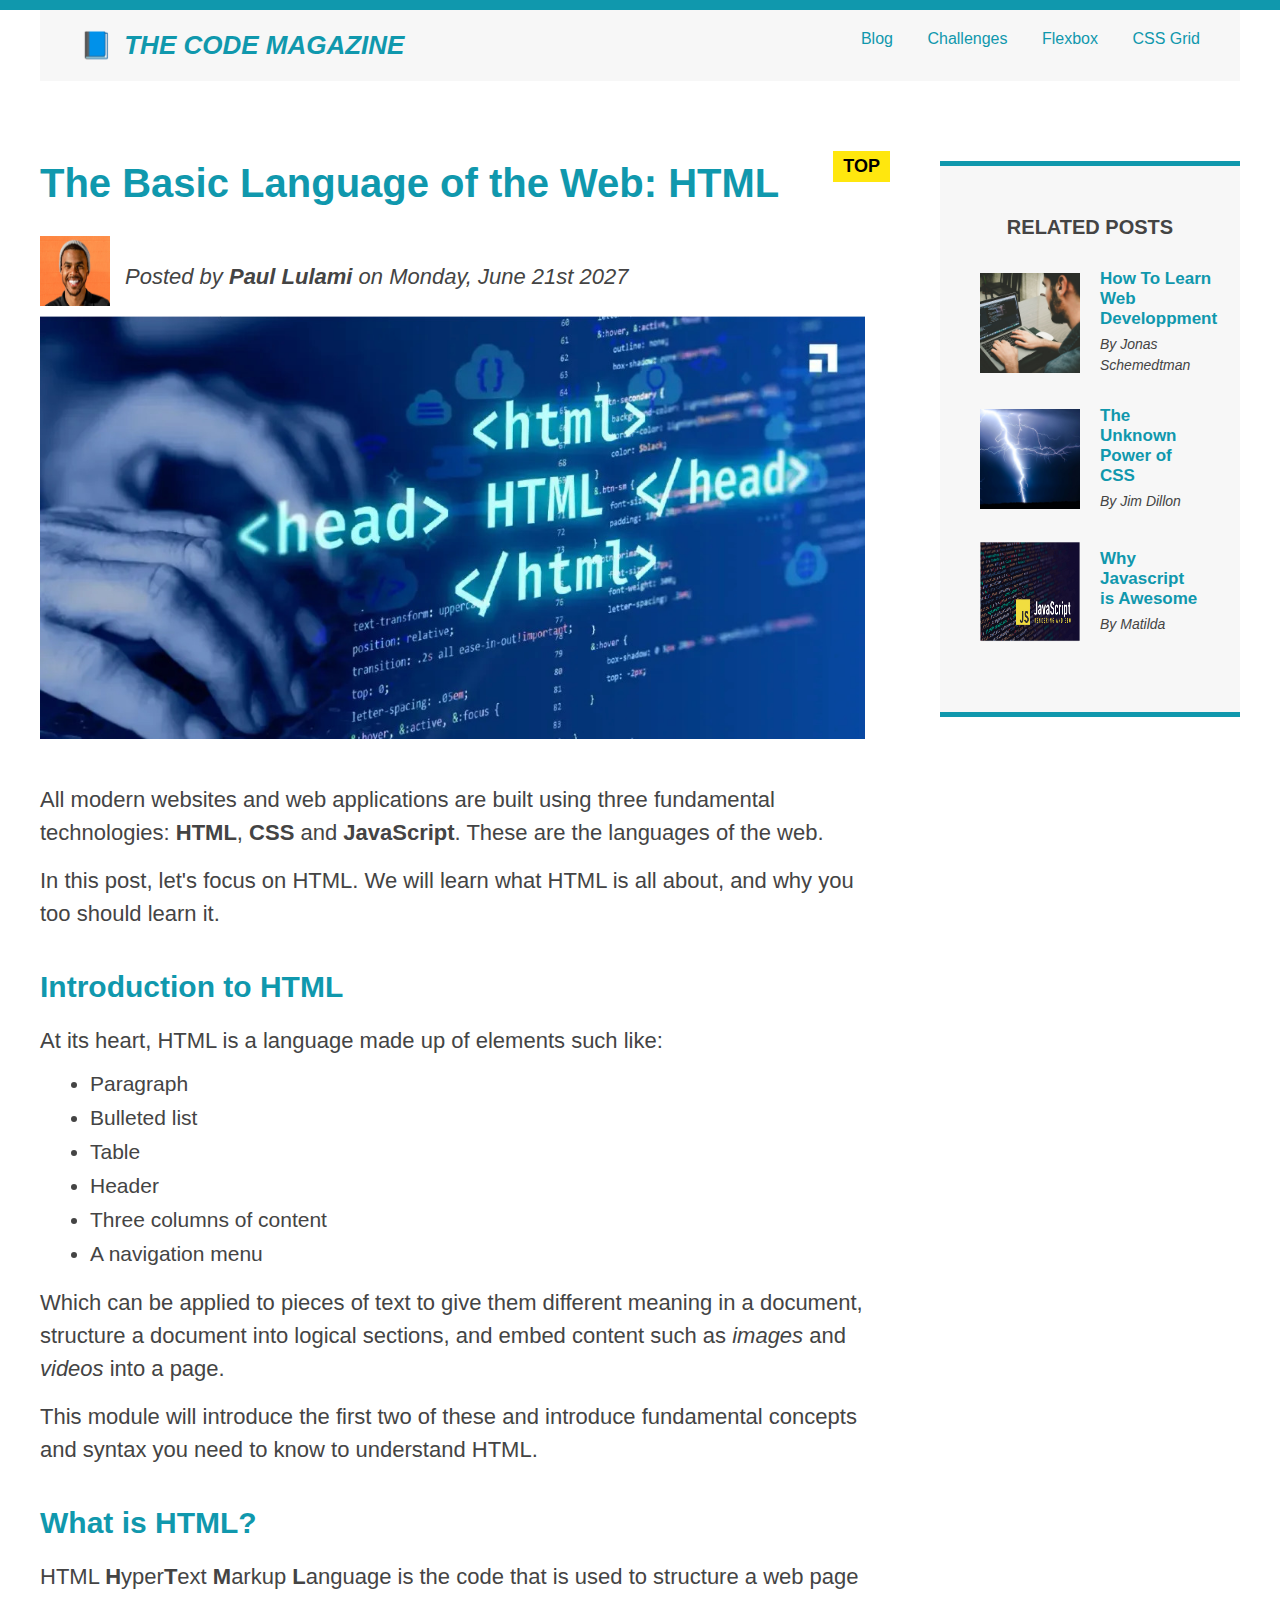
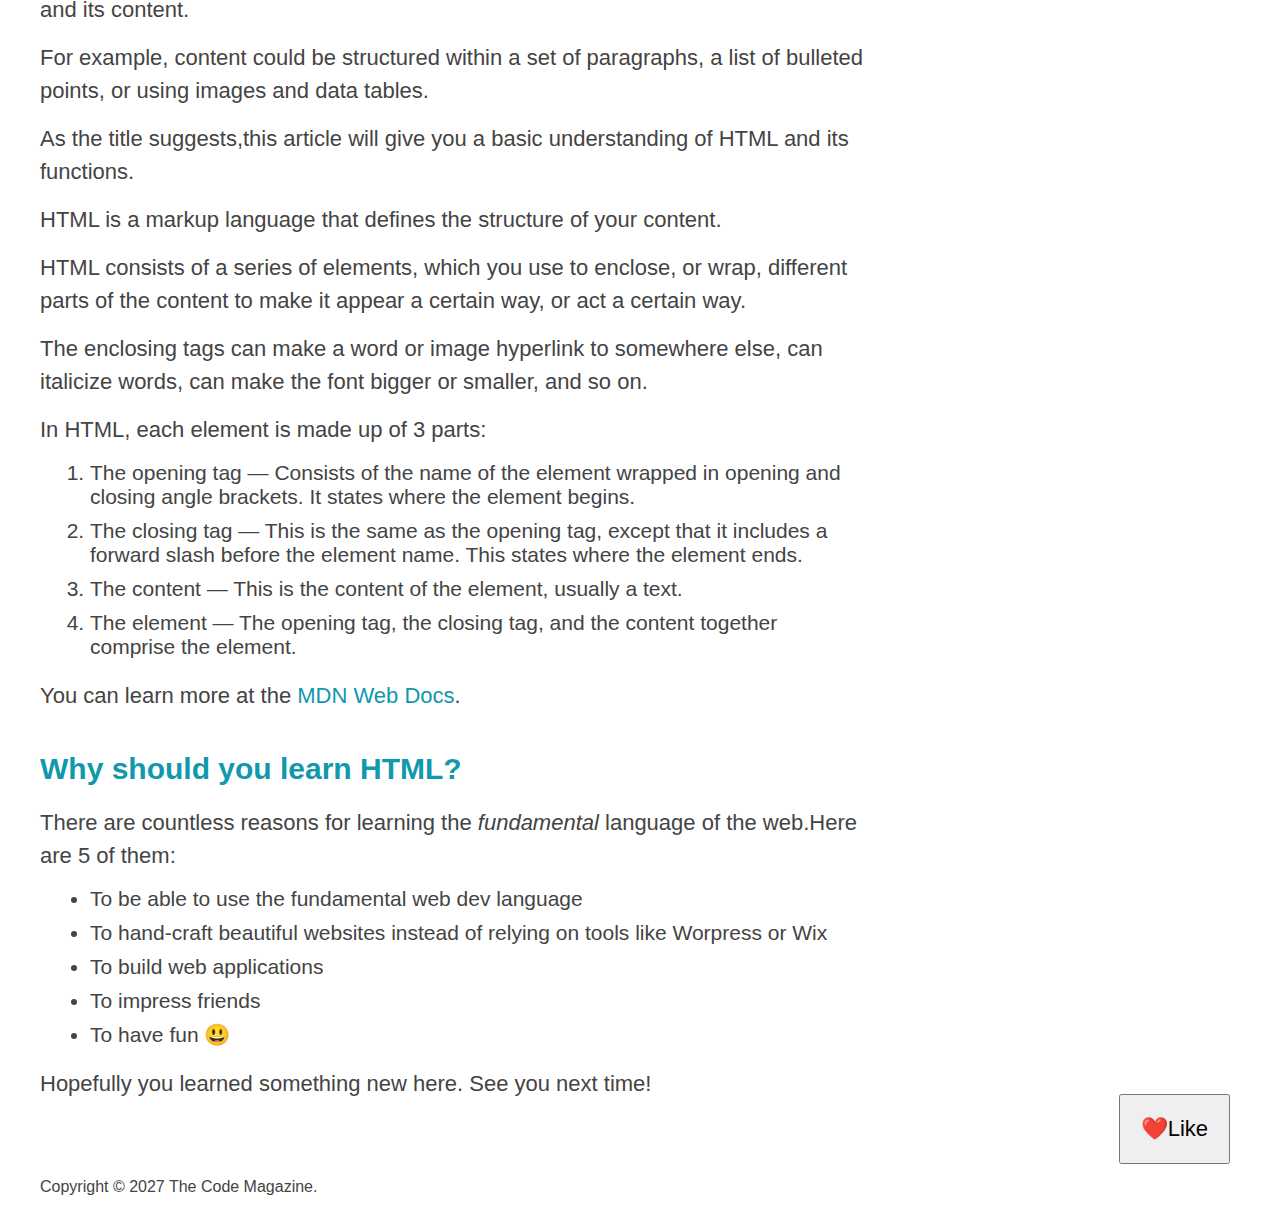
<file: index.html>
<!DOCTYPE html>
<html lang="en-US">
  <head>
    <meta charset="UTF-16BE" />
    <meta name="viewport" content="width=device-width" />
    <title>The Basic Language of Web</title>
    <link rel="stylesheet" href="style.css" />
  </head>
  <body>
    <div class="container">
      <header class="main-header clearfix">
        <h1>📘 The Code Magazine</h1>
        <nav>
          <a href="blog.html">Blog</a>
          <a
            href="~/Project/web-design/project/portfolio/portfolio1/CHALLENGE/chucks.html"
            >Challenges</a
          >
          <a href="flexbox.html">Flexbox</a>
          <a href="css-grid.html">CSS Grid</a>
        </nav>
      </header>

      <article>
        <header class="post-header">
          <h2>The Basic Language of the Web: HTML</h2>

          <div class="author-box">
            <img
              src="Images-html/blogger.jpg"
              width="70"
              height="70"
              alt="post-image"
              class="post-author"
            />

            <p id="author" class="author">
              Posted by <strong>Paul Lulami</strong> on Monday, June 21st 2027
            </p>
          </div>

          <img
            src="Images-html/html-code-on-screen.jpg"
            width="700"
            height="300"
            alt="HTML code"
            class="post-image"
          />
        </header>
        <p>
          All modern websites and web applications are built using three
          fundamental technologies: <strong>HTML</strong>,
          <strong>CSS</strong> and <strong>JavaScript</strong>. These are the
          languages of the web.
        </p>

        <p>
          In this post, let's focus on HTML. We will learn what HTML is all
          about, and why you too should learn it.
        </p>

        <h3>Introduction to HTML</h3>

        <p>At its heart, HTML is a language made up of elements such like:</p>
        <ul>
          <li>Paragraph</li>
          <li>Bulleted list</li>
          <li>Table</li>
          <li>Header</li>
          <li>Three columns of content</li>
          <li>A navigation menu</li>
        </ul>

        <p>
          Which can be applied to pieces of text to give them different meaning
          in a document, structure a document into logical sections, and embed
          content such as <em>images</em> and
          <em>videos</em>
          into a page.
        </p>

        <p>
          This module will introduce the first two of these and introduce
          fundamental concepts and syntax you need to know to understand HTML.
        </p>

        <h3>What is HTML?</h3>

        <p>
          HTML <strong>H</strong>yper<strong>T</strong>ext
          <strong>M</strong>arkup <strong>L</strong>anguage is the code that is
          used to structure a web page and its content.
        </p>

        <p>
          For example, content could be structured within a set of paragraphs, a
          list of bulleted points, or using images and data tables.
        </p>

        <p>
          As the title suggests,this article will give you a basic understanding
          of HTML and its functions.
        </p>

        <p>
          HTML is a markup language that defines the structure of your content.
        </p>

        <p>
          HTML consists of a series of elements, which you use to enclose, or
          wrap, different parts of the content to make it appear a certain way,
          or act a certain way.
        </p>
        <p>
          The enclosing tags can make a word or image hyperlink to somewhere
          else, can italicize words, can make the font bigger or smaller, and so
          on.
        </p>
        <p>In HTML, each element is made up of 3 parts:</p>

        <ol>
          <li>
            The opening tag &mdash; Consists of the name of the element wrapped
            in opening and closing angle brackets. It states where the element
            begins.
          </li>
          <li>
            The closing tag &mdash; This is the same as the opening tag, except
            that it includes a forward slash before the element name. This
            states where the element ends.
          </li>
          <li>
            The content &mdash; This is the content of the element, usually a
            text.
          </li>
          <li>
            The element &mdash; The opening tag, the closing tag, and the
            content together comprise the element.
          </li>
        </ol>

        <p>
          You can learn more at the
          <a
            href="https://developer.mozilla.org/en-US/docs/Web/HTML"
            target="_blank"
            >MDN Web Docs</a
          >.
        </p>

        <h3>Why should you learn HTML?</h3>

        <p>
          There are countless reasons for learning the
          <em>fundamental</em> language of the web.Here are 5 of them:
        </p>

        <ul>
          <li>To be able to use the fundamental web dev language</li>
          <li>
            To hand-craft beautiful websites instead of relying on tools like
            Worpress or Wix
          </li>
          <li>To build web applications</li>
          <li>To impress friends</li>
          <li>To have fun 😃</li>
        </ul>

        <p>Hopefully you learned something new here. See you next time!</p>
      </article>
      <aside>
        <h4>Related Posts</h4>
        <ul class="related">
          <li class="related-post">
            <img
              src="Images-html/related-1.jpg"
              width="100"
              height="100"
              alt="Person programming"
            />
            <div>
              <a href="#" class="related-link">How To Learn Web Developpment</a>
              <p class="related-author">By Jonas Schemedtman</p>
            </div>
          </li>

          <li class="related-post">
            <img
              src="Images-html/related-2.jpg"
              width="100"
              height="100"
              alt="Thunder css"
            />
            <div>
              <a href="#" class="related-link">The Unknown Power of CSS</a>
              <p class="related-author">By Jim Dillon</p>
            </div>
          </li>

          <li class="related-post">
            <img
              src="Images-html/javascript-code-on-screen.jpg"
              width="100"
              height="100"
              alt="Javascript SEO"
            />
            <div>
              <a href="#" class="related-link">Why Javascript is Awesome</a>
              <p class="related-author">By Matilda</p>
            </div>
          </li>
        </ul>
      </aside>
      <!-- </div> -->
      <footer>
        <p id="copyright">Copyright &copy; 2027 The Code Magazine.</p>
      </footer>
    </div>
    <button>❤️Like</button>
  </body>
</html>
</file>
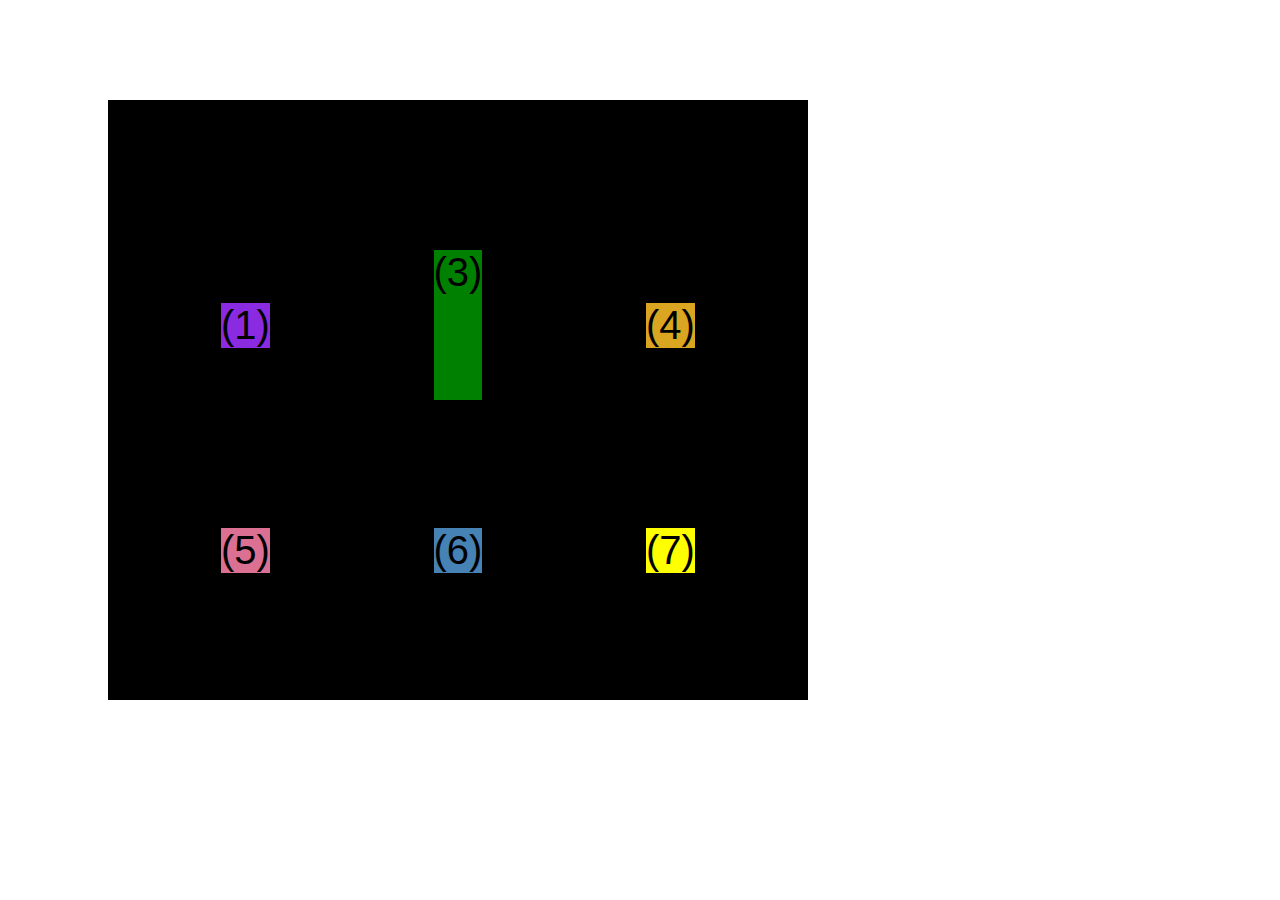
<file: css-grid.html>
<!DOCTYPE html>
<html lang="en">
  <head>
    <meta charset="UTF-8" />
    <meta http-equiv="X-UA-Compatible" content="IE=edge" />
    <meta name="viewport" content="width=device-width, initial-scale=1.0" />
    <title>CSS Grid</title>
    <style>
      .el--1 {
        background-color: blueviolet;
      }
      .el--2 {
        background-color: orangered;
      }
      .el--3 {
        background-color: green;
        height: 150px;
      }
      .el--4 {
        background-color: goldenrod;
      }
      .el--5 {
        background-color: palevioletred;
      }
      .el--6 {
        background-color: steelblue;
      }
      .el--7 {
        background-color: yellow;
      }
      .el--8 {
        background-color: crimson;
      }

      .el--8 {
        grid-column: 2/3;
        grid-row: 1/2;
      }

      .el--2 {
        /* grid-column: 1/2;
        grid-row: 2/3; */

        /* grid-column: 1/4; */
        grid-column: 2/-1;
        grid-row: 2;
      }

      .container--1 {
        /* STARTER */
        font-family: sans-serif;
        background-color: #ddd;
        font-size: 23px;
        margin: 40px;

        /* CSS GRID */
        /* display: grid; */
        display: none;

        /* grid-template-columns: 200px 100px 1fr 1fr; */
        grid-template-rows: 300px 200px;

        /* grid-template-columns: 3fr 1fr 1fr 1fr; */
        grid-template-columns: repeat(4, 1fr);
        grid-template-rows: 1fr 1fr;
        /* grid-template-rows: repeat (3, 1fr); */

        /* gap: 30px; */
        column-gap: 10px;
        row-gap: 40px;
      }

      .container--2 {
        /* STARTER */

        font-family: sans-serif;
        background-color: black;
        font-size: 40px;
        margin: 100px;

        width: 700px;
        height: 600px;
        gap: 50px;

        /* CSS GRID */
        display: grid;
        grid-template-columns: 125px 200px 125px;
        grid-template-rows: 250px 100px;

        /* Aligning grid items inside the container:
        distriute empty space */

        justify-content: center;

        /* Align grid items vetically */
        align-content: center;

        /* Align grid items INSIDE cells: 
        moving items inside around inside the cells  */

        justify-items: center;
        align-items: center;
      }
    </style>
  </head>
  <body>
    <div class="container--1">
      <div class="el el--1">(1) HTML</div>
      <div class="el el--2">(2) and</div>
      <div class="el el--3">(3) CSS</div>
      <div class="el el--4">(4) are</div>
      <div class="el el--5">(5) amazing</div>
      <div class="el el--6">(6) languages</div>
      <div class="el el--7">(7) to</div>
      <div class="el el--8">(8) learn</div>
    </div>

    <div class="container--2">
      <div class="el el--1">(1)</div>
      <div class="el el--3">(3)</div>
      <div class="el el--4">(4)</div>
      <div class="el el--5">(5)</div>
      <div class="el el--6">(6)</div>
      <div class="el el--7">(7)</div>
    </div>
  </body>
</html>
</file>
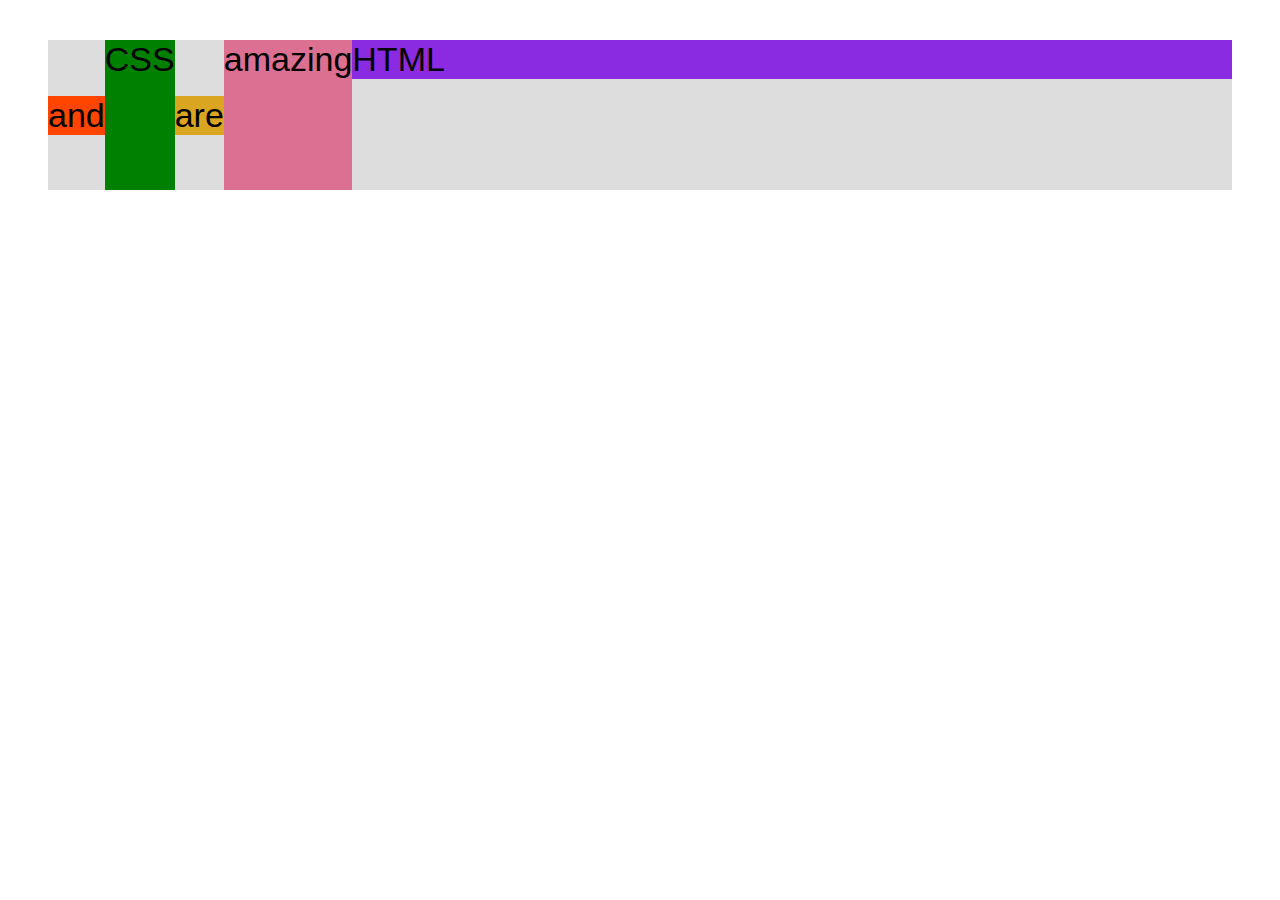
<file: flexbox.html>
<!DOCTYPE html>
<html lang="en">
  <head>
    <meta charset="UTF-8" />
    <meta http-equiv="X-UA-Compatible" content="IE=edge" />
    <meta name="viewport" content="width=device-width, initial-scale=1.0" />
    <title>Flexbox</title>
    <style>
      .el--1 {
        background-color: blueviolet;
      }
      .el--2 {
        background-color: orangered;
      }
      .el--3 {
        background-color: green;
        height: 150px;
      }
      .el--4 {
        background-color: goldenrod;
      }
      .el--5 {
        background-color: palevioletred;
      }
      .el--6 {
        background-color: steelblue;
      }
      .el--7 {
        background-color: yellow;
      }
      .el--8 {
        background-color: crimson;
      }

      .container {
        /* STARTER */
        font-family: sans-serif;
        background-color: #ddd;
        font-size: 34px;
        margin: 40px;
        /* gap: 40px; */

        /* FLEXBOX */
        display: flex;
        align-items: center;
        justify-content: flex-start;
      }

      .el {
        /* DEFAULTS */
        /* flex-grow: 0;
        flex-shrink: 1;
        flex-basis: auto; */

        /* flex-basis: 200px; */
        flex-shrink: 0;
        /* flex-grow: 1; */
      }
      .el--1 {
        align-self: flex-start;
        order: 2;
        flex-grow: 1;
      }

      .el--5 {
        align-self: stretch;
        order: 1;
      }

      .el--6 {
        order: -1;
      }
    </style>
  </head>
  <body>
    <div class="container">
      <div class="el el--1">HTML</div>
      <div class="el el--2">and</div>
      <div class="el el--3">CSS</div>
      <div class="el el--4">are</div>
      <div class="el el--5">amazing</div>
      <!-- <div class="el el--6">languages</div>
      <div class="el el--7">to</div>
      <div class="el el--8">learn</div> -->
    </div>
  </body>
</html>
</file>
<file: style.css>
/* Global Reset with Universal Selector */

/* FLOATS DESIGN */

* {
  margin: 0;
  padding: 0;
  box-sizing: border-box;
}

body {
  color: #444;
  font-family: sans-serif;
  border-top: 10px solid #1098ad;
  position: relative;
}

/* Color Headings */
h1,
h2,
h3 {
  color: #1098ad;
}

/* Box heading h1 */
h1 {
  font-size: 26px;
  text-transform: uppercase;
  font-style: italic;
  float: left;
}

/* styling Pseudo-elements*/
h1::first-letter {
  font-style: normal;
  margin-right: 5px;
}

/* Box heading h2 */
h2 {
  font-size: 40px;
  margin-bottom: 30px;
  position: relative;
}

/* THE PSEUDO-AFTER AND BEFORE ELEMENT */
h2::after {
  content: "TOP";
  background-color: #ffe70e;
  color: #000;
  font-size: 18px;
  padding: 5px 10px;
  position: absolute;
  /* display: inline-block; */
  right: -25px;
  top: -10px;
}
/* Box heading h3 */
h3 {
  font-size: 30px;
  margin-top: 40px;
  margin-bottom: 20px;
}

/* Box heading h4 */
h4 {
  font-size: 20px;
  margin-bottom: 30px;
  text-transform: uppercase;
  text-align: center;
}

/* Paragraph Box */
p {
  font-size: 22px;
  line-height: 1.5;
  margin-bottom: 15px;
}

/* Aside Article Element */

/* FLOAT DESIGN */
aside {
  background-color: #f7f7f7;
  border-top: 5px solid #1098ad;
  border-bottom: 5px solid #1098ad;
  padding: 50px 40px;
  align-self: start;
}

footer {
  /* CSS GRID */
  grid-column: 1/-1;
}

/* Links Box  */

a:link {
  color: #1098ad;
  text-decoration: none;
}

a:visited {
  color: #1098ad;
}

a:hover {
  color: #5d09edad;
  font-weight: bold;
  text-decoration: underline #5d09edad;
}

a:active {
  background-color: #0000;
  font-style: italic;
}

/* Box of List Elements */
li {
  font-size: 21px;
  margin-bottom: 10px;
}

li:last-child {
  margin-bottom: 0;
}

/* Ordered and Unordered elements */
ul,
ol {
  margin-left: 50px;
  margin-bottom: 20px;
}

/* Style the navigation semantic element */
nav a:link {
  margin-right: 30px;
  /* margin-top: 10px; */
  display: inline-block;
}

/* style the last child of navigation */
nav a:link:last-child {
  margin-right: 0;
}

/* FLOAT DESIGN */
nav {
  float: right;
}

/* styling the like button */
button {
  font-size: 22px;
  padding: 20px;
  position: absolute;
  bottom: 50px;
  right: 50px;
}

#copyright {
  font-size: 16px;
}

#author {
  font-style: italic;
}

.related-author {
  font-size: 18px;
  font-weight: bold;
}

.related {
  list-style: none;
  margin-left: 0;
}
/* Box header title 1 */
.main-header {
  background-color: #f7f7f7;
  padding: 20px 40px;
  margin-bottom: 20px;

  /* CSS GRID */
  grid-column: 1 / -1;
}

/* Box Header 2 */
.post-header {
  margin-bottom: 40px;
}

/* CONTAINER OF PAUL IMAGE AND ITS PARAGRAPH */
.author-box {
  display: flex;
}

.post-author {
  margin-bottom: 10px;
}

/* 2nd Image Class Box */
.post-image {
  width: 100%;
  height: auto;
}

/* CENTERING PAGE: CREATE NONE-SEMENTIC ELEMENT
AND CONTAINER div */
.container {
  width: 1200px;
  margin: 0 auto;

  /* CSS GRID LAYOUTS */
  display: grid;
  grid-template-columns: 1fr 300px;
  column-gap: 75px;
  row-gap: 60px;
}
/* FLOAT DESIGN */
.author {
  margin-bottom: 0;
  margin-left: 15px;

  /* FLEXBOX DESIGN */
  align-self: center;
}

.related-post {
  display: flex;
  align-items: center;
  margin-bottom: 30px;
  gap: 20px;
}

.related-author {
  margin-bottom: 0;
  font-weight: normal;
  font-size: 14px;
  font-style: italic;
}

.related-link:link {
  font-size: 17px;
  font-weight: bold;
  font-style: normal;
  margin-bottom: 5px;
  display: block;
}
</file>
